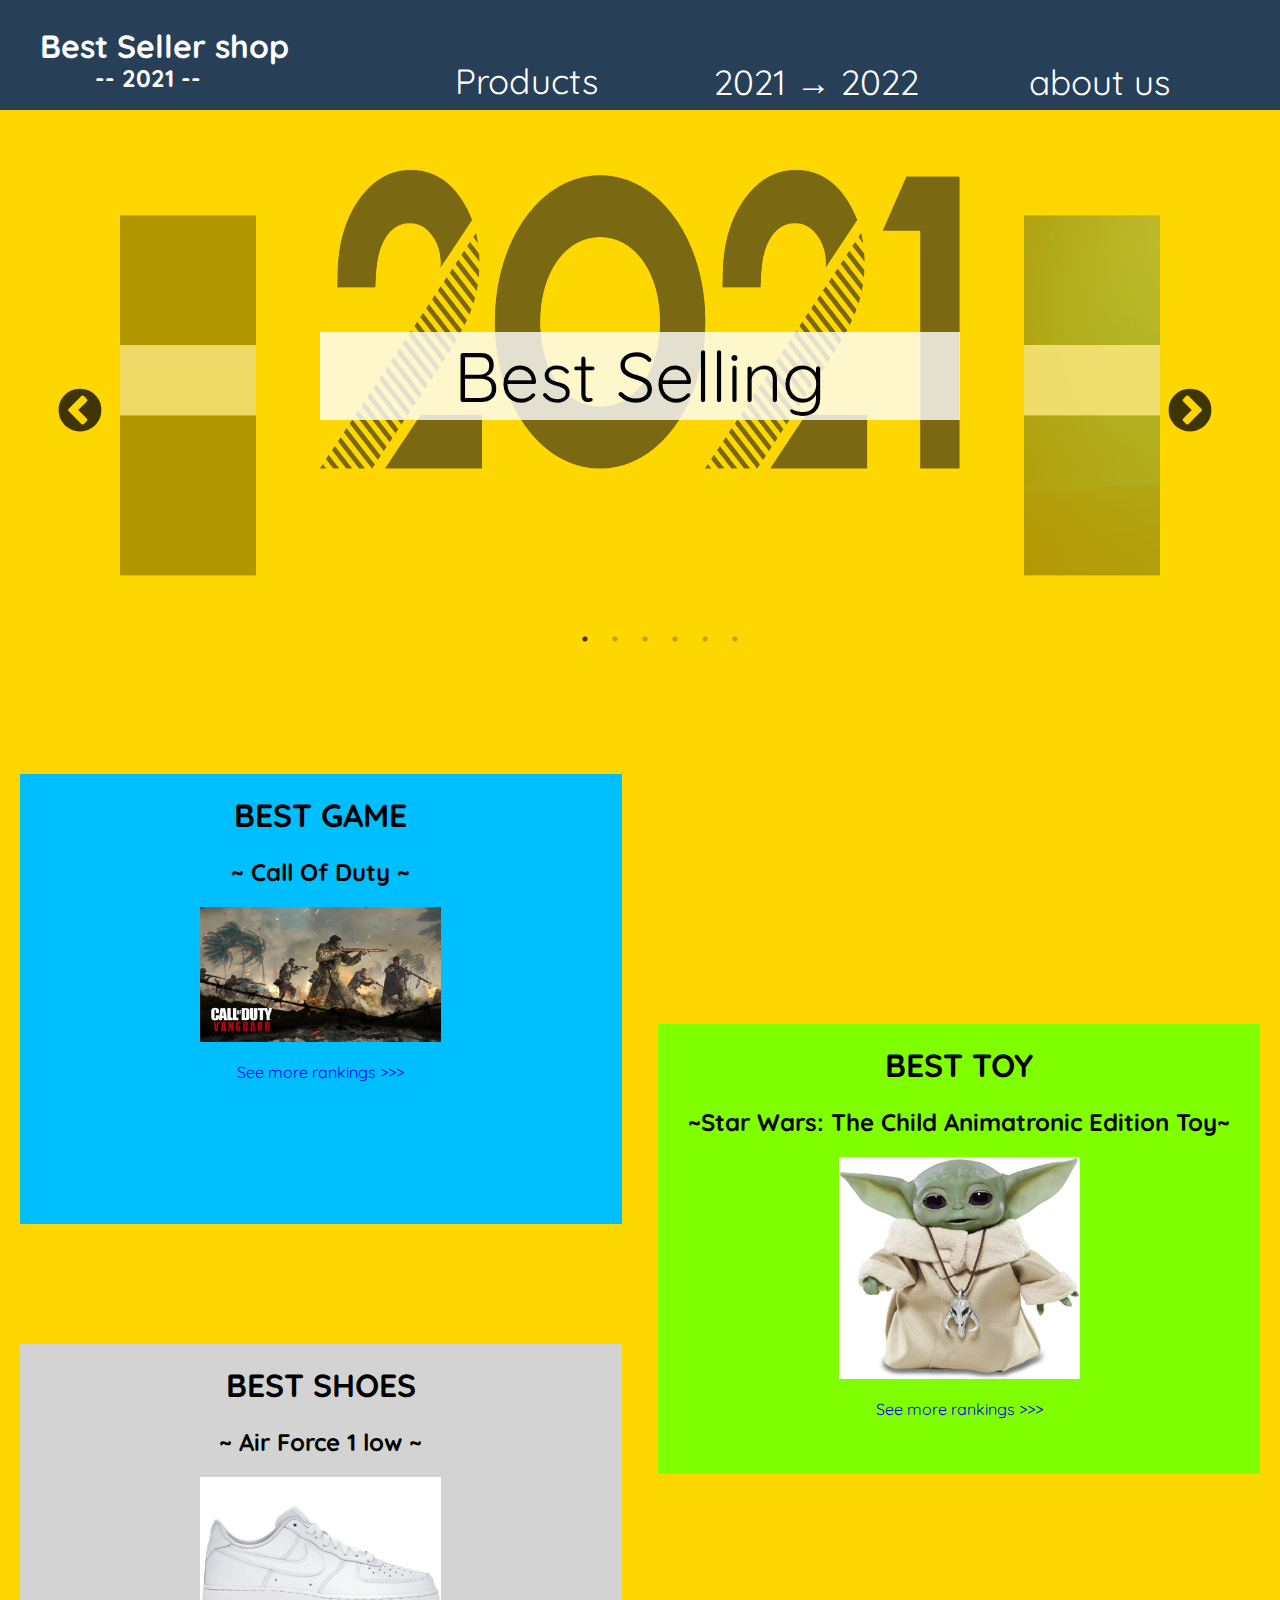
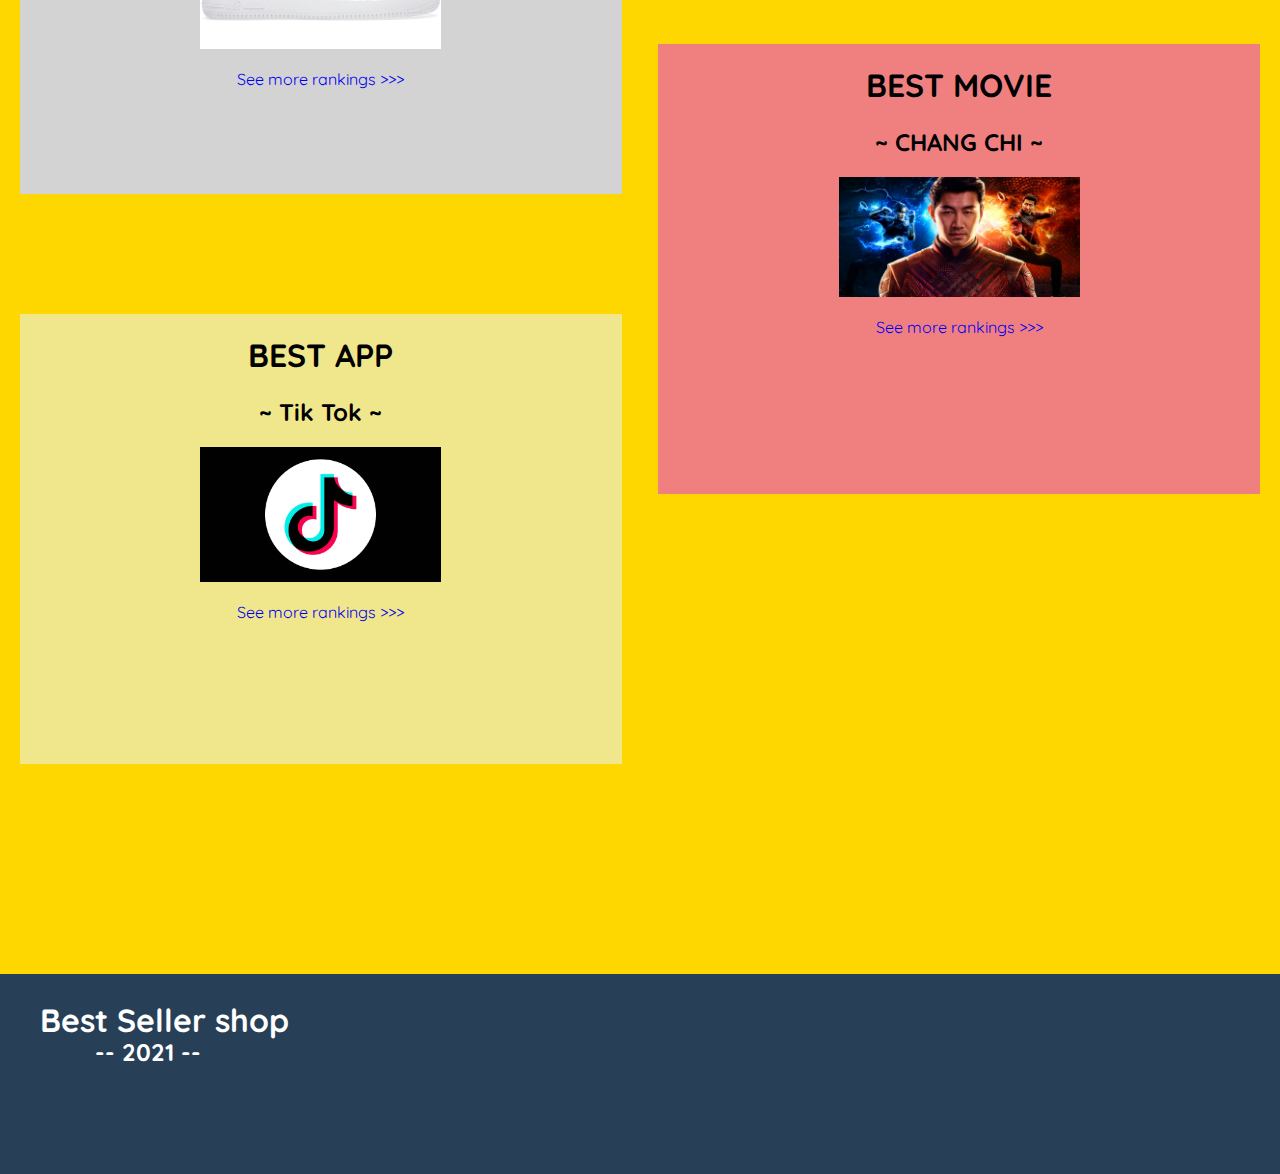
<file: index.html>
<!DOCTYPE html>
<html lang="en">
<head>
    <meta charset="UTF-8">
    <meta http-equiv="X-UA-Compatible" content="IE=edge">
    <meta name="viewport" content="width=device-width, initial-scale=1.0">
    <link rel="stylesheet" type="text/css" href="slick.css"/>
    <link rel="stylesheet" type="text/css" href="slick-theme.css"/> 
    <link rel="stylesheet" href="style.css">
    <link rel="preconnect" href="https://fonts.googleapis.com">
    <link rel="preconnect" href="https://fonts.gstatic.com" crossorigin>
    <link href="https://fonts.googleapis.com/css2?family=Quicksand&display=swap" rel="stylesheet">

    <title>Best Seller Shop</title>
</head>

<body>
    <header>
        <div class = "shopname">
            <a href="index.html">
            <h1>Best Seller shop</h1>
            <h2>-- 2021 --</h2>
            </a>
        </div>

        <div class = "menu">
            <div class="dropdown">
                <button class="dropbtn">Products
                </button>
                <div class="dropdown-content">
                  <a href="game.html">Game</a>
                  <a href="toy.html">Toy</a>
                  <a href="shoes.html">Shoes</a>
                  <a href="movie.html">Movie</a>
                  <a href="app.html">App</a>
                </div>
              </div>
            <a href="">2021 → 2022</a>
            <a href="">about us</a>
        </div>
    </header>

    <div class = "slide-box">
        <ul class="slider">
            <li>
                <img src="img/2021.png" alt="2021">
                <p>Best Selling</p>
            </li>
            <li>
                <a href="game.html">
                <img src="img/ps5.jpeg" alt="GAME">
                <p>GAME</p>
                </a>
            </li>
            <li>
                <a href="toy.html">
                <img src="img/lego.jpeg" alt="TOY">
                <p>TOY</p>
                </a>
            </li>
            <li>
                <a href="shoes.html">
                <img src="img/airforce.webp" alt="SHOES">
                <p>SHOES</p>
                </a>
            </li>
            <li>
                <a href="movie.html">
                <img src="img/shangchi.jpeg" alt="MOVIE">
                <p>MOVIE</p>
                </a>
            </li>
            <li>
                <a href="app.html">
                <img src="img/tiktok.jpeg" alt="APP">
                <p>APP</p>
                </a>
            </li>
        </ul>
    </div>

    <script src="https://cdn.jsdelivr.net/npm/jquery@3/dist/jquery.min.js"></script>
    <script type="text/javascript" src="slick.js"></script>

    <script>
        $('.slider').slick({
    autoplay: true,
    infinite: true,
    speed: 400,
    slidesToShow: 3,
    slidesToScroll: 1,
    prevArrow: '<div class="slick-prev"></div>',
    nextArrow: '<div class="slick-next"></div>',
    centerMode: true,
    variableWidth: true,
    dots: true,
    autoplaySpeed:3500,
    arrows: true,
  });
    </script>

    <div class ="contents-box">

        <div class = "box game-box">
            <h1>BEST GAME</h1>
            <h2>~ Call Of Duty ~</h2>
            <a href="game.html">
            <img src="img/callofduty2.jpeg" alt="">
            </a>
            <p></p>
            <a href="game.html">See more rankings >>></a>
        </div>

        <div class = "box toy-box">
            <h1>BEST TOY</h1>
            <h2>~Star Wars: The Child Animatronic Edition Toy~</h2>
            <a href="toy.html">
            <img src="img/starwars.jpg" alt="">
            </a>
            <p></p>
            <a href="toy.html">See more rankings >>></a>
        </div>

        <div class = "box shoes-box">
            <h1>BEST SHOES</h1>
            <h2>~ Air Force 1 low ~</h2>
            <a href="shoes.html">
                <img src="img/airforce.webp" alt="">
                </a>
            <p></p>
            <a href="shoes.html">See more rankings >>></a>
        </div>

        <div class = "box movie-box">
            <h1>BEST MOVIE</h1>
            <h2>~ CHANG CHI ~</h2>
            <a href="movie.html">
                <img src="img/shangchi.jpeg" alt="">
                </a>
            <p></p>
            <a href="movie.html">See more rankings >>></a>
        </div>

        <div class = "box app-box">
            <h1>BEST APP</h1>
            <h2>~ Tik Tok ~</h2>
            <a href="app.html">
                <img src="img/tiktok.jpeg" alt="">
                </a>
            <p></p>
            <a href="app.html">See more rankings >>></a>
        </div>
    </div>

    <footer>
        <div class = "shopname">
            <a href="">
            <h1>Best Seller shop</h1>
            <h2>-- 2021 --</h2>
            </a>
        </div>
    </footer>
</body>
</html>
</file>
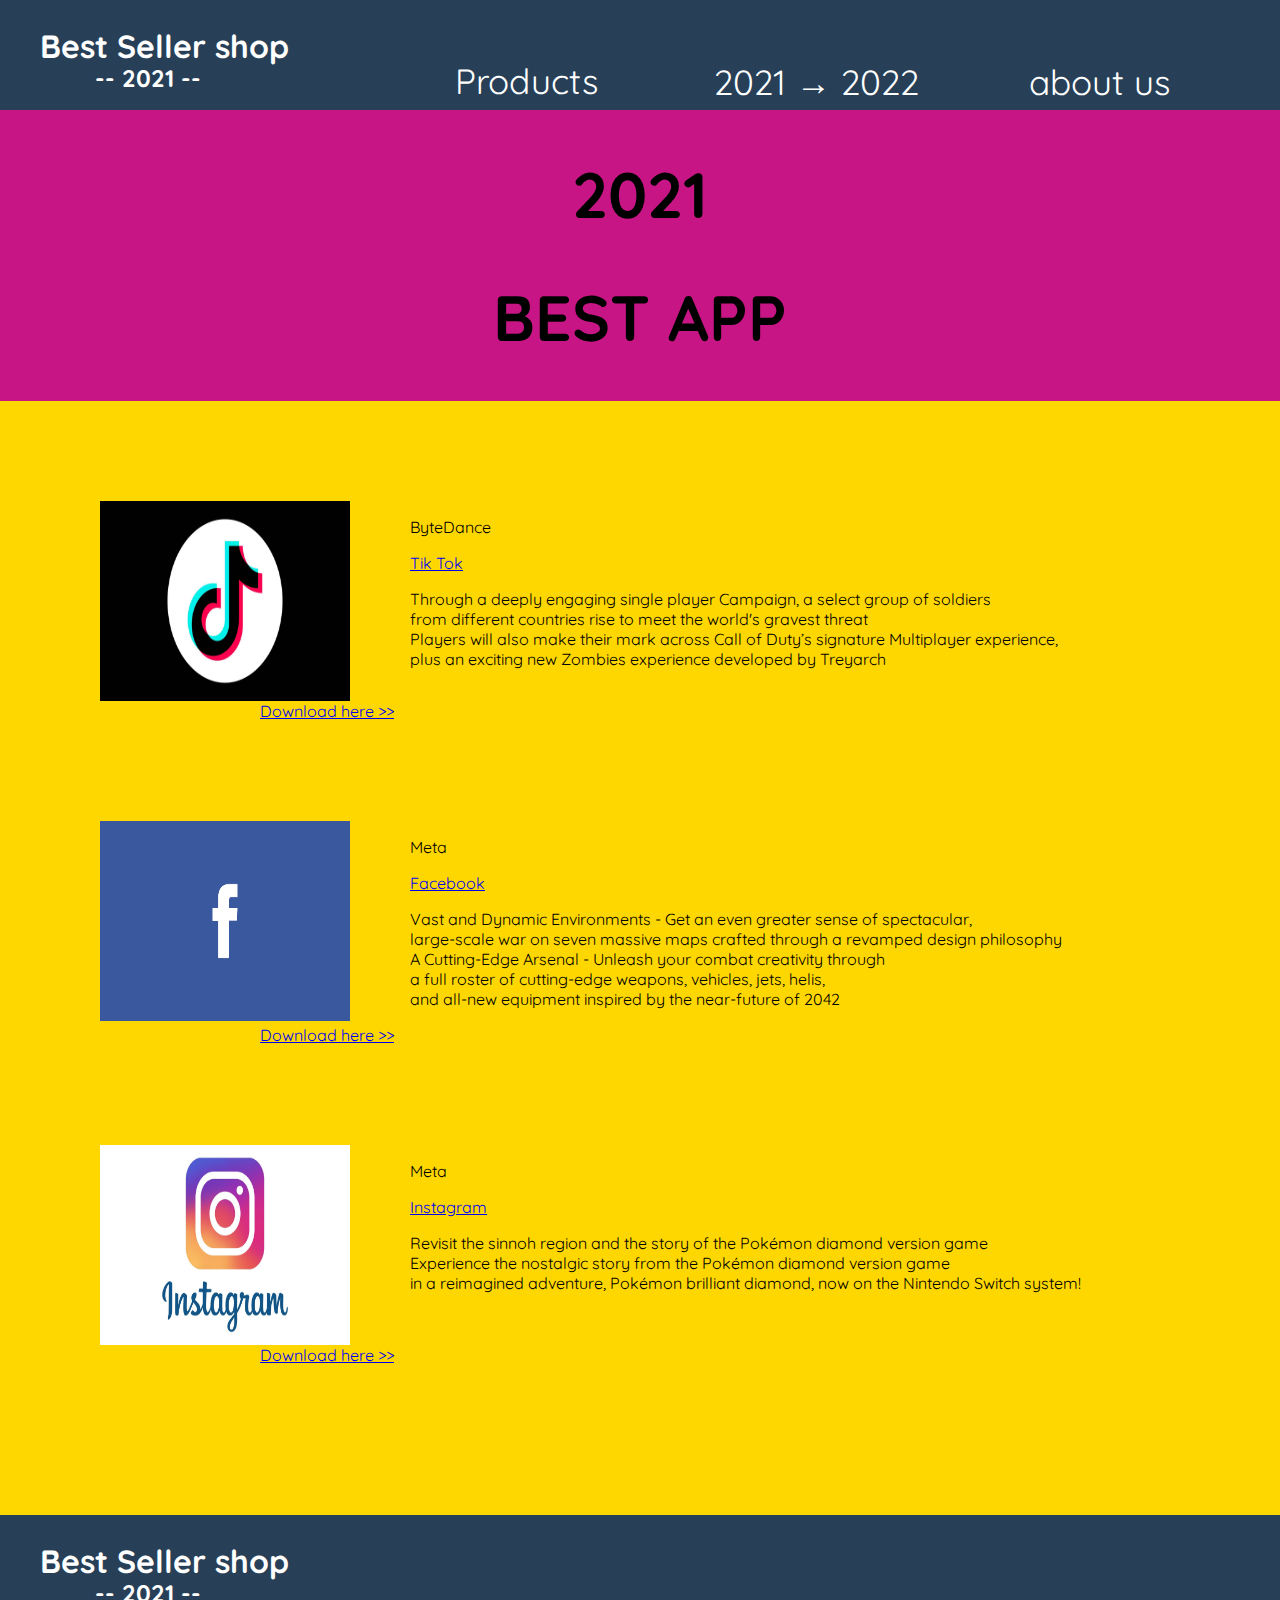
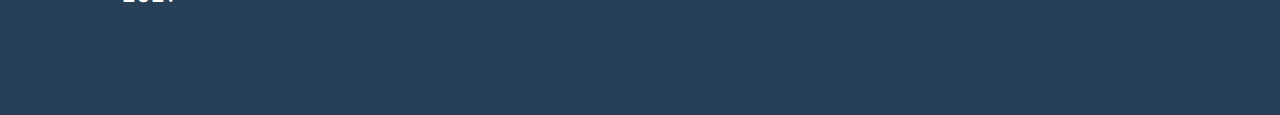
<file: app.html>
<!DOCTYPE html>
<html lang="en">
<head>
    <meta charset="UTF-8">
    <meta http-equiv="X-UA-Compatible" content="IE=edge">
    <meta name="viewport" content="width=device-width, initial-scale=1.0">
    <link rel="stylesheet" href="style2.css">
    <link href="https://fonts.googleapis.com/css2?family=Quicksand&display=swap" rel="stylesheet">
    <title>Best App</title>
</head>
<body>
    <header>
        <div class = "shopname">
            <a href="bestseller.html">
            <h1>Best Seller shop</h1>
            <h2>-- 2021 --</h2>
            </a>
        </div>

        <div class = "menu">
            <div class="dropdown">
                <button class="dropbtn">Products
                </button>
                <div class="dropdown-content">
                  <a href="game.html">Game</a>
                  <a href="toy.html">Toy</a>
                  <a href="shoes.html">Shoes</a>
                  <a href="movie.html">Movie</a>
                  <a href="app.html">App</a>
                </div>
              </div>
            <a href="">2021 → 2022</a>
            <a href="">about us</a>
        </div>
    </header>

    <div class = "title-box">
        <h1>2021</h1>
        <h1>BEST APP</h1>
    </div>

    <div class="sell-box">
        <div class="product app-box">
            <img src="img/tiktok.jpeg" alt="">
        <div class="info-box">
            <p>ByteDance</p>
            <a href="https://www.amazon.ca/Call-Duty-Vanguard-Playstation-5/dp/B09DCJJKD9/ref=sr_1_1?keywords=call+of+duty+vanguard+ps5&qid=1639674612&sr=8-1" target="blank">Tik Tok</a>
            <p>Through a deeply engaging single player Campaign, a select group of soldiers 
            </br>from different countries rise to meet the world's gravest threat
                <br/>Players will also make their mark across Call of Duty’s signature Multiplayer experience, 
            </br>plus an exciting new Zombies experience developed by Treyarch
            </p>
        </div>
            <div class="price-box">
                <a href="https://www.tiktok.com/">Download here >></a>
            </div>
        </div>

        <div class="product app-box">
            <img src="img/facebook.jpeg" alt="">
        <div class="info-box">
            <p>Meta</p>
            <a href="https://www.amazon.ca/Electronic-Arts-014633377385-Battlefield-2042/dp/B096YXRY63/ref=sr_1_1?crid=2S9B6D7AYV3IN&keywords=battlefield+2042+ps5&qid=1639675166&sprefix=batt%2Caps%2C229&sr=8-1" target="blank">Facebook</a>
            <p>Vast and Dynamic Environments - Get an even greater sense of spectacular, 
                <br/>large-scale war on seven massive maps crafted through a revamped design philosophy 
                </br>A Cutting-Edge Arsenal - Unleash your combat creativity through 
                </br>a full roster of cutting-edge weapons, vehicles, jets, helis, 
                </br>and all-new equipment inspired by the near-future of 2042               
             </p>
        </div>
            <div class="price-box">
                <a href="https://www.facebook.com/">Download here >></a>
            </div>
        </div>

        <div class="product app-box" id="xbox">
            <img src="img/instagram.jpeg" alt="">
        <div class="info-box">
            <p>Meta</p>
            <a href="https://www.amazon.ca/Pok%C3%A9mon-Brilliant-Diamond-Nintendo-Software/dp/B095Y1YQB4/ref=sr_1_1_sspa?crid=1ZJLF5WWT7PFB&keywords=pokemon+brilliant+diamond+switch&qid=1639675050&sprefix=pokemon+b%2Caps%2C229&sr=8-1-spons&psc=1&spLa=[base64]" target="blank">Instagram</a>
            <p>Revisit the sinnoh region and the story of the Pokémon diamond version game
            </br>Experience the nostalgic story from the Pokémon diamond version game 
            </br>in a reimagined adventure, Pokémon brilliant diamond, now on the Nintendo Switch system!
            </p>
        </div>
            <div class="price-box">
                <a href="https://www.instagram.com/">Download here >></a>
            </div>
        </div>

    </div>    

    <footer>
        <div class = "shopname">
            <a href="">
            <h1>Best Seller shop</h1>
            <h2>-- 2021 --</h2>
            </a>
        </div>
    </footer>
</body>
</html>
</file>
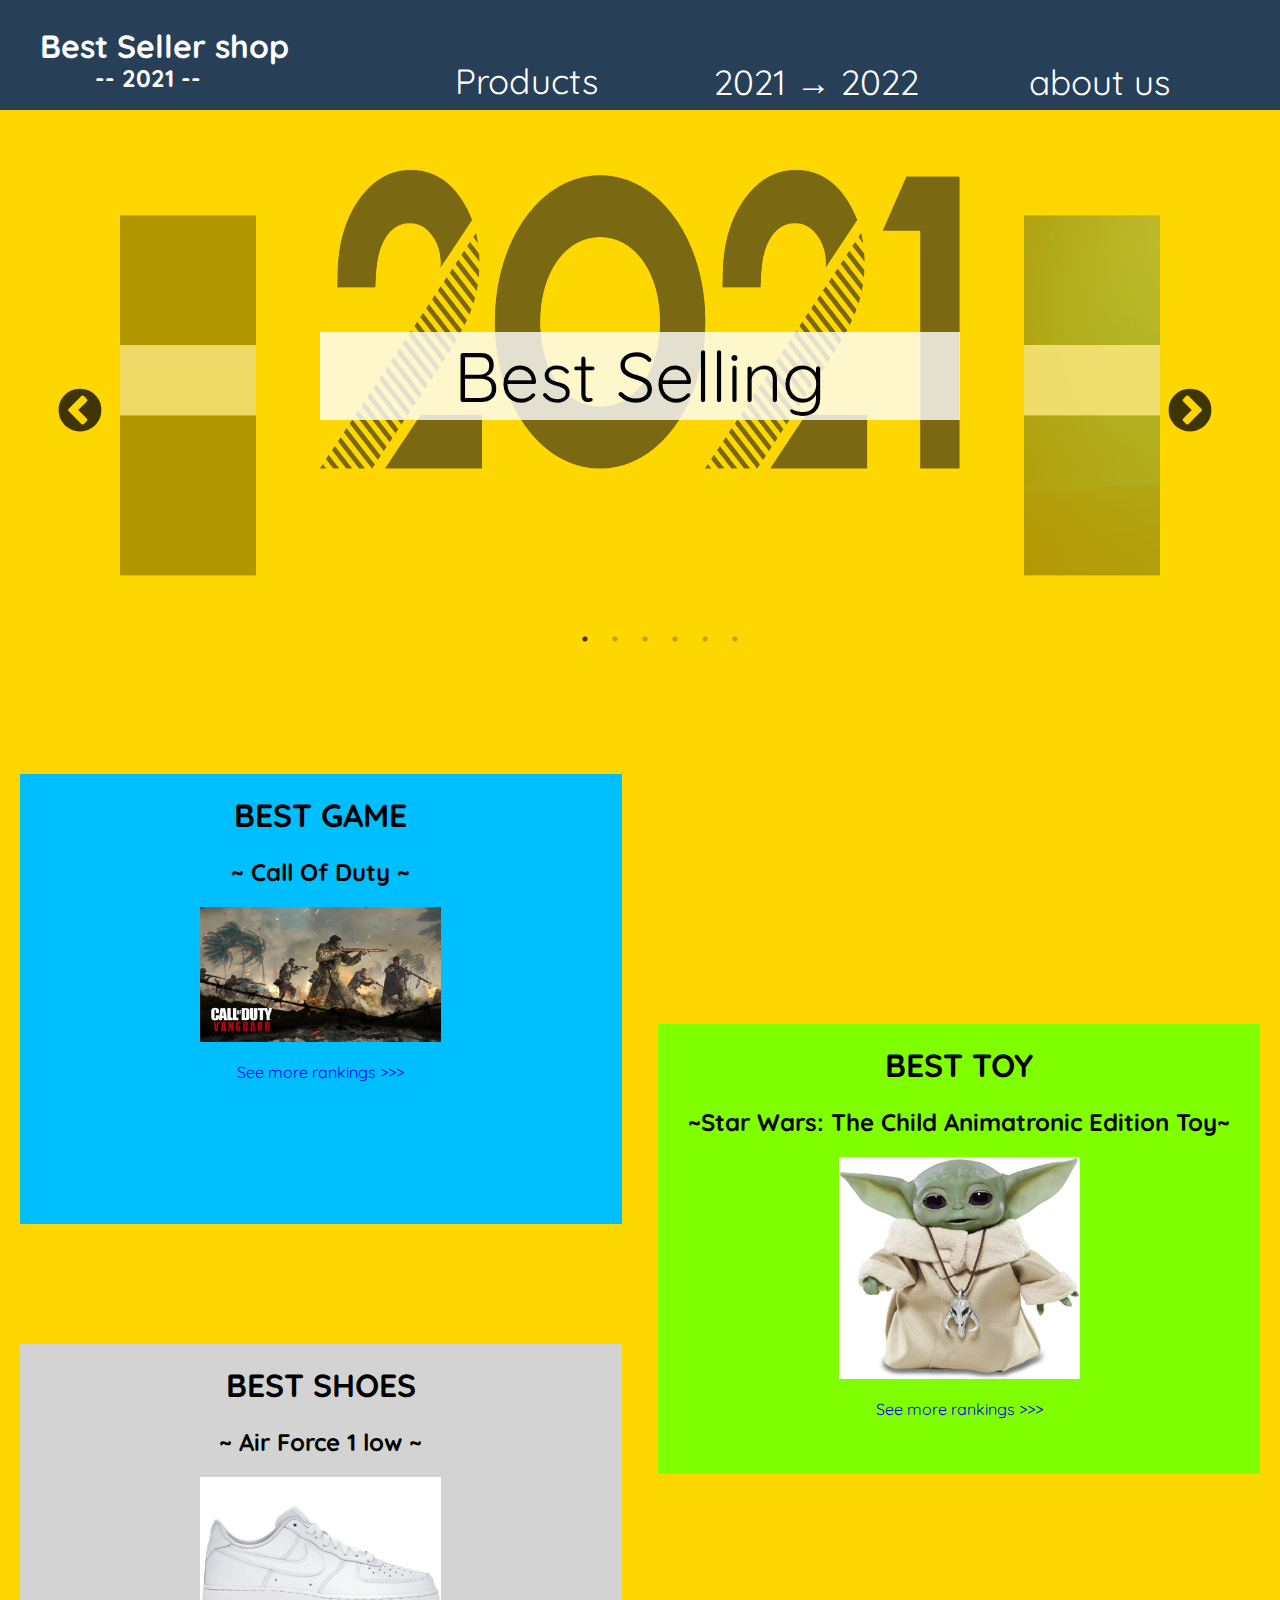
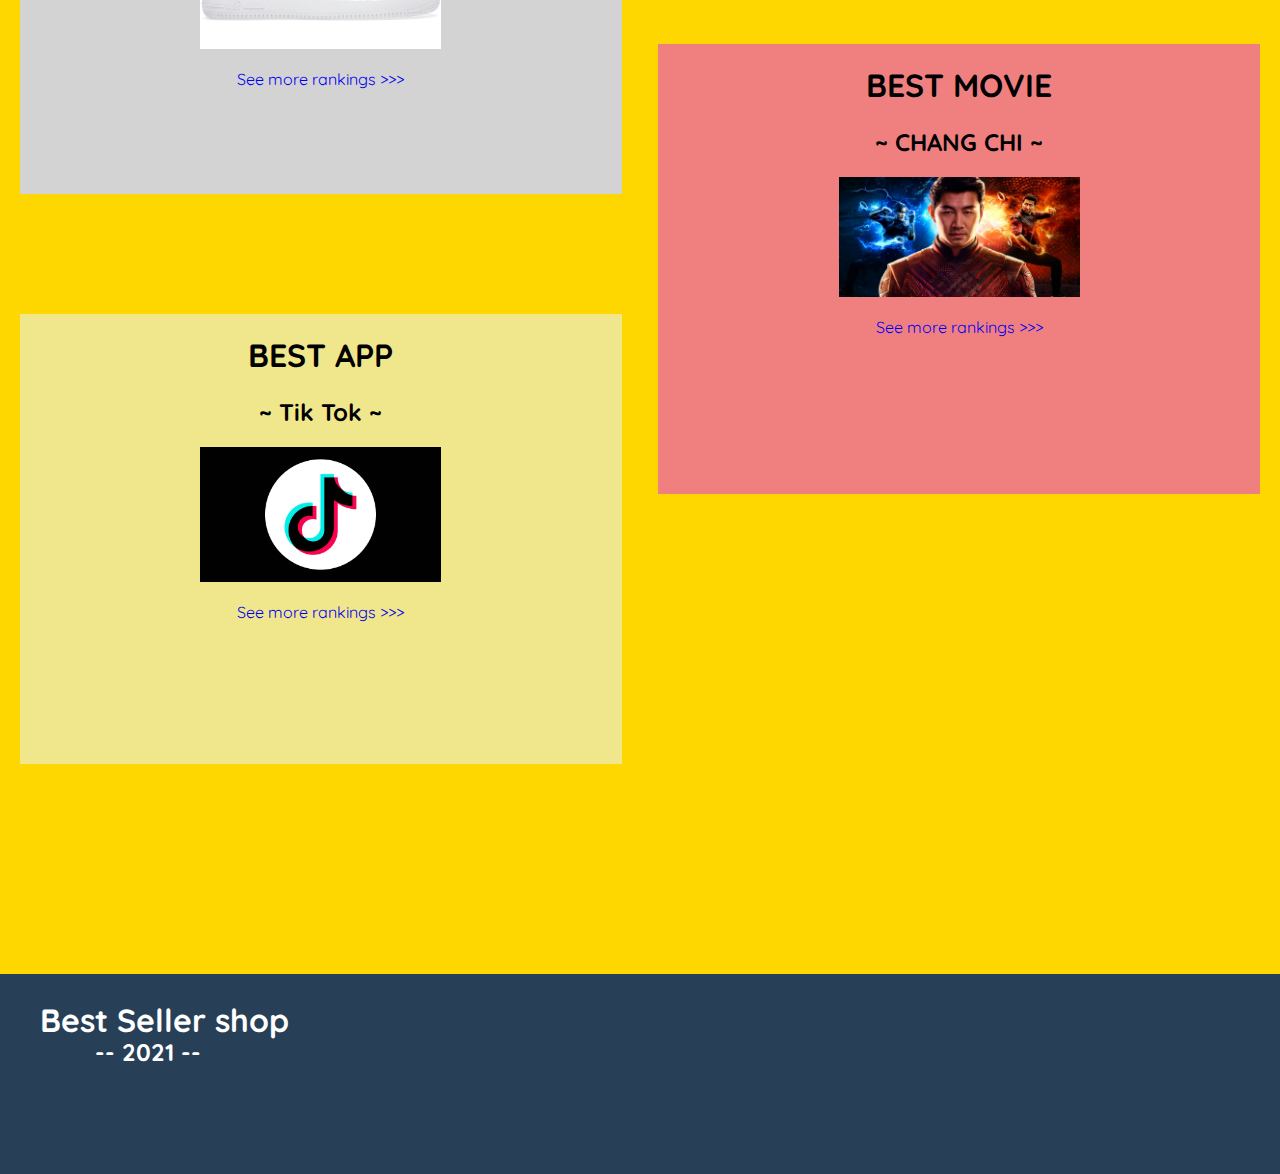
<file: bestseller.html>
<!DOCTYPE html>
<html lang="en">
<head>
    <meta charset="UTF-8">
    <meta http-equiv="X-UA-Compatible" content="IE=edge">
    <meta name="viewport" content="width=device-width, initial-scale=1.0">
    <link rel="stylesheet" type="text/css" href="slick.css"/>
    <link rel="stylesheet" type="text/css" href="slick-theme.css"/> 
    <link rel="stylesheet" href="style.css">
    <link rel="preconnect" href="https://fonts.googleapis.com">
    <link rel="preconnect" href="https://fonts.gstatic.com" crossorigin>
    <link href="https://fonts.googleapis.com/css2?family=Quicksand&display=swap" rel="stylesheet">

    <title>Best Seller Shop</title>
</head>

<body>
    <header>
        <div class = "shopname">
            <a href="">
            <h1>Best Seller shop</h1>
            <h2>-- 2021 --</h2>
            </a>
        </div>

        <div class = "menu">
            <div class="dropdown">
                <button class="dropbtn">Products
                </button>
                <div class="dropdown-content">
                  <a href="game.html">Game</a>
                  <a href="toy.html">Toy</a>
                  <a href="shoes.html">Shoes</a>
                  <a href="movie.html">Movie</a>
                  <a href="app.html">App</a>
                </div>
              </div>
            <a href="">2021 → 2022</a>
            <a href="">about us</a>
        </div>
    </header>

    <div class = "slide-box">
        <ul class="slider">
            <li>
                <img src="img/2021.png" alt="2021">
                <p>Best Selling</p>
            </li>
            <li>
                <a href="game.html">
                <img src="img/ps5.jpeg" alt="GAME">
                <p>GAME</p>
                </a>
            </li>
            <li>
                <a href="toy.html">
                <img src="img/lego.jpeg" alt="TOY">
                <p>TOY</p>
                </a>
            </li>
            <li>
                <a href="shoes.html">
                <img src="img/airforce.webp" alt="SHOES">
                <p>SHOES</p>
                </a>
            </li>
            <li>
                <a href="movie.html">
                <img src="img/shangchi.jpeg" alt="MOVIE">
                <p>MOVIE</p>
                </a>
            </li>
            <li>
                <a href="app.html">
                <img src="img/tiktok.jpeg" alt="APP">
                <p>APP</p>
                </a>
            </li>
        </ul>
    </div>

    <script src="https://cdn.jsdelivr.net/npm/jquery@3/dist/jquery.min.js"></script>
    <script type="text/javascript" src="slick.js"></script>

    <script>
        $('.slider').slick({
    autoplay: true,
    infinite: true,
    speed: 400,
    slidesToShow: 3,
    slidesToScroll: 1,
    prevArrow: '<div class="slick-prev"></div>',
    nextArrow: '<div class="slick-next"></div>',
    centerMode: true,
    variableWidth: true,
    dots: true,
    autoplaySpeed:3500,
    arrows: true,
  });
    </script>

    <div class ="contents-box">

        <div class = "box game-box">
            <h1>BEST GAME</h1>
            <h2>~ Call Of Duty ~</h2>
            <a href="game.html">
            <img src="img/callofduty2.jpeg" alt="">
            </a>
            <p></p>
            <a href="game.html">See more rankings >>></a>
        </div>

        <div class = "box toy-box">
            <h1>BEST TOY</h1>
            <h2>~Star Wars: The Child Animatronic Edition Toy~</h2>
            <a href="toy.html">
            <img src="img/starwars.jpg" alt="">
            </a>
            <p></p>
            <a href="toy.html">See more rankings >>></a>
        </div>

        <div class = "box shoes-box">
            <h1>BEST SHOES</h1>
            <h2>~ Air Force 1 low ~</h2>
            <a href="shoes.html">
                <img src="img/airforce.webp" alt="">
                </a>
            <p></p>
            <a href="shoes.html">See more rankings >>></a>
        </div>

        <div class = "box movie-box">
            <h1>BEST MOVIE</h1>
            <h2>~ CHANG CHI ~</h2>
            <a href="movie.html">
                <img src="img/shangchi.jpeg" alt="">
                </a>
            <p></p>
            <a href="movie.html">See more rankings >>></a>
        </div>

        <div class = "box app-box">
            <h1>BEST APP</h1>
            <h2>~ Tik Tok ~</h2>
            <a href="app.html">
                <img src="img/tiktok.jpeg" alt="">
                </a>
            <p></p>
            <a href="app.html">See more rankings >>></a>
        </div>
    </div>

    <footer>
        <div class = "shopname">
            <a href="">
            <h1>Best Seller shop</h1>
            <h2>-- 2021 --</h2>
            </a>
        </div>
    </footer>
</body>
</html>
</file>
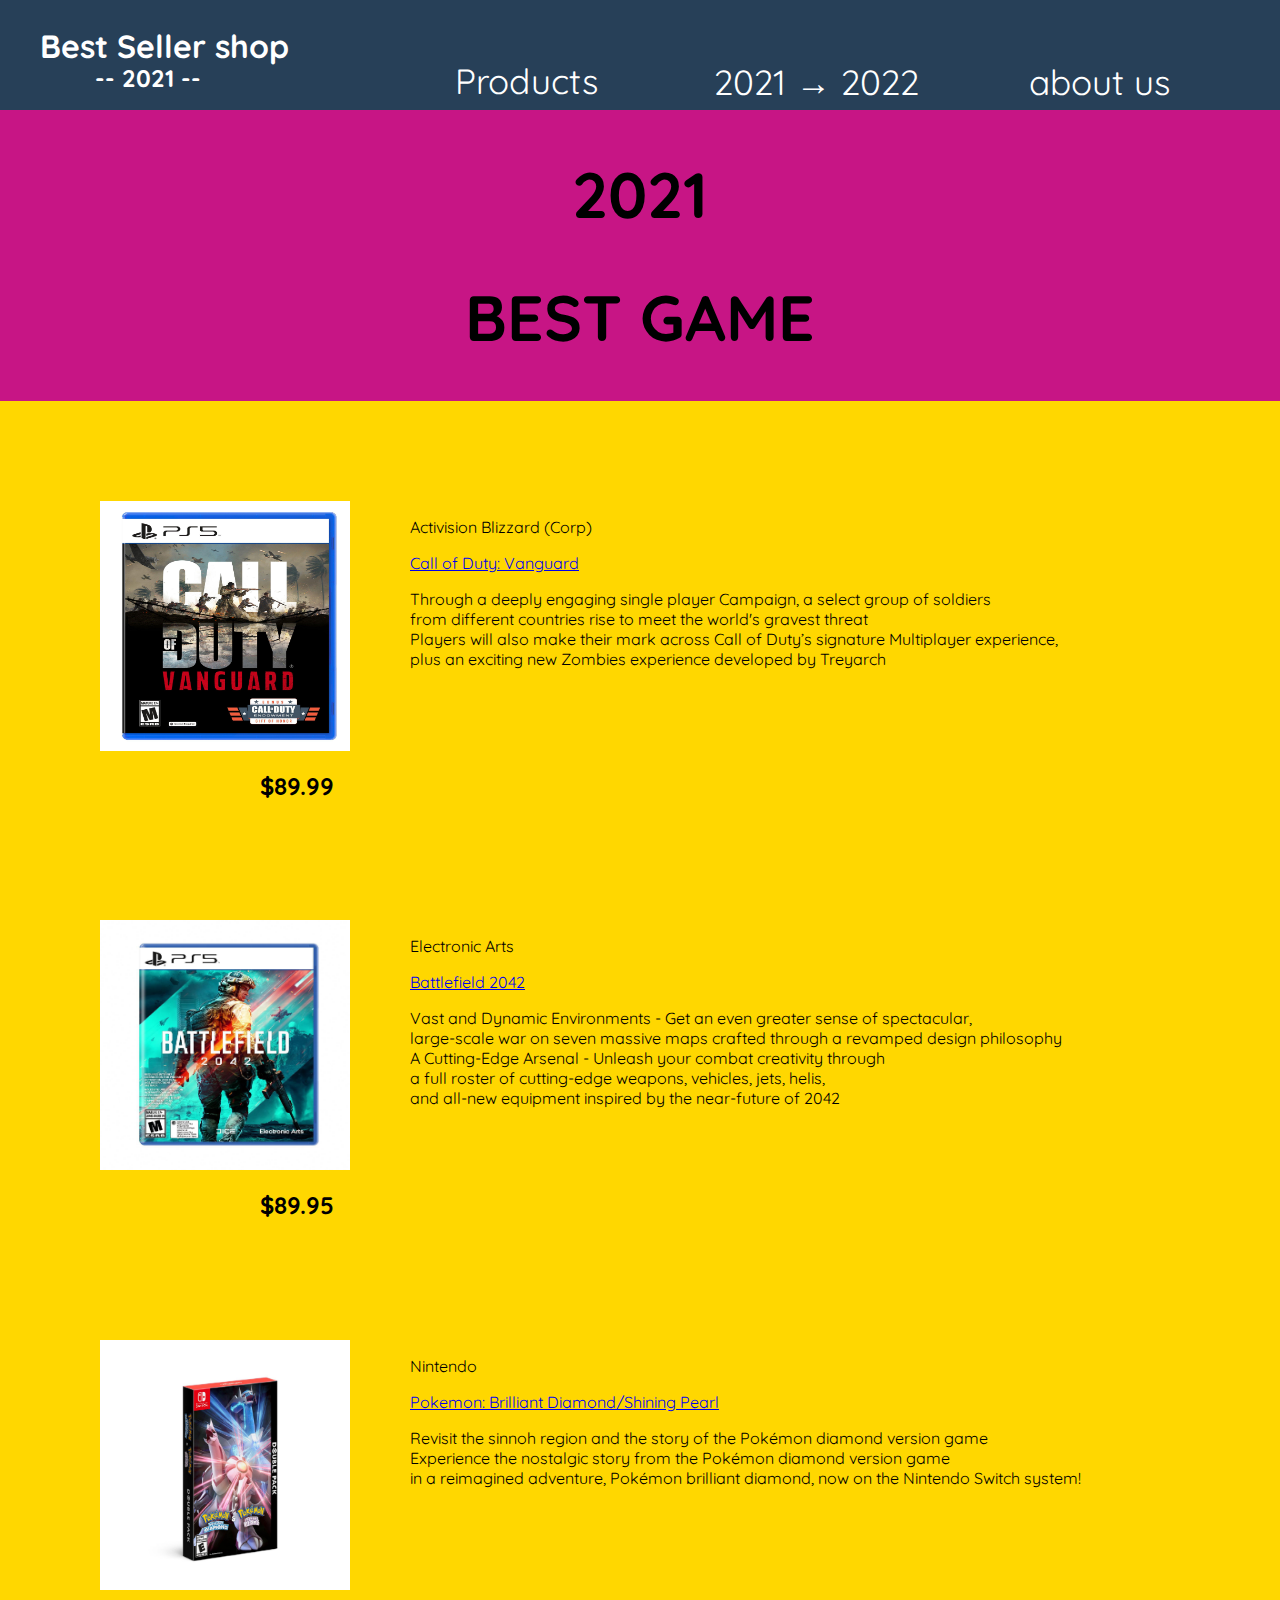
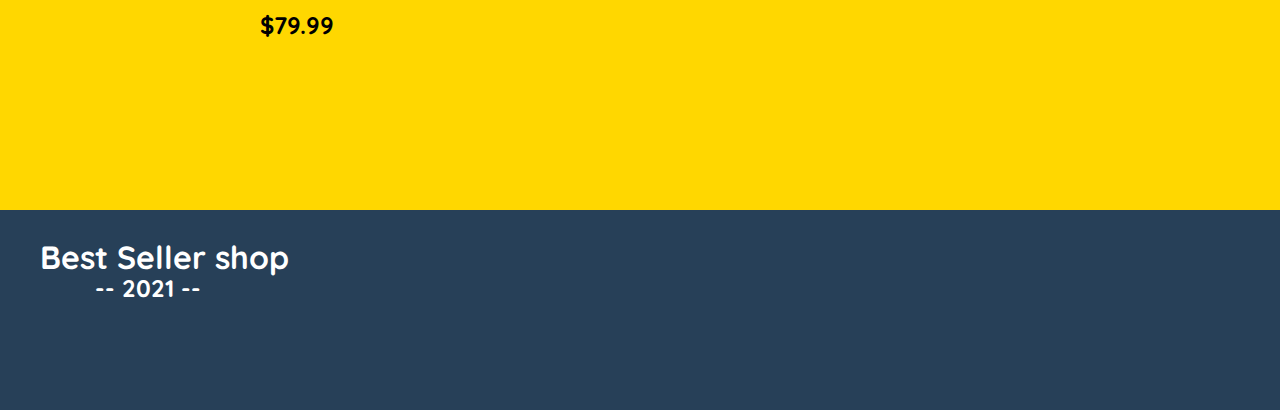
<file: game.html>
<!DOCTYPE html>
<html lang="en">
<head>
    <meta charset="UTF-8">
    <meta http-equiv="X-UA-Compatible" content="IE=edge">
    <meta name="viewport" content="width=device-width, initial-scale=1.0">
    <link rel="stylesheet" href="style2.css">
    <link href="https://fonts.googleapis.com/css2?family=Quicksand&display=swap" rel="stylesheet">
    <title>Best Game</title>
</head>
<body>
    <header>
        <div class = "shopname">
            <a href="bestseller.html">
            <h1>Best Seller shop</h1>
            <h2>-- 2021 --</h2>
            </a>
        </div>

        <div class = "menu">
            <div class="dropdown">
                <button class="dropbtn">Products
                </button>
                <div class="dropdown-content">
                  <a href="game.html">Game</a>
                  <a href="toy.html">Toy</a>
                  <a href="shoes.html">Shoes</a>
                  <a href="movie.html">Movie</a>
                  <a href="app.html">App</a>
                </div>
              </div>
            <a href="">2021 → 2022</a>
            <a href="">about us</a>
        </div>
    </header>

    <div class = "title-box">
        <h1>2021</h1>
        <h1>BEST GAME</h1>
    </div>

    <div class="sell-box">
        <div class="product" id="xbox">
            <img src="img/callofduty.jpeg" alt="">
        <div class="info-box">
            <p>Activision Blizzard (Corp)</p>
            <a href="https://www.amazon.ca/Call-Duty-Vanguard-Playstation-5/dp/B09DCJJKD9/ref=sr_1_1?keywords=call+of+duty+vanguard+ps5&qid=1639674612&sr=8-1" target="blank">Call of Duty: Vanguard</a>
            <p>Through a deeply engaging single player Campaign, a select group of soldiers 
            </br>from different countries rise to meet the world's gravest threat
                <br/>Players will also make their mark across Call of Duty’s signature Multiplayer experience, 
            </br>plus an exciting new Zombies experience developed by Treyarch
            </p>
        </div>
            <div class="price-box">
                <h2>$89.99</h2>
            </div>
        </div>

        <div class="product" id="xbox">
            <img src="img/battle.jpeg" alt="">
        <div class="info-box">
            <p>Electronic Arts</p>
            <a href="https://www.amazon.ca/Electronic-Arts-014633377385-Battlefield-2042/dp/B096YXRY63/ref=sr_1_1?crid=2S9B6D7AYV3IN&keywords=battlefield+2042+ps5&qid=1639675166&sprefix=batt%2Caps%2C229&sr=8-1" target="blank">Battlefield 2042</a>
            <p>Vast and Dynamic Environments - Get an even greater sense of spectacular, 
                <br/>large-scale war on seven massive maps crafted through a revamped design philosophy 
                </br>A Cutting-Edge Arsenal - Unleash your combat creativity through 
                </br>a full roster of cutting-edge weapons, vehicles, jets, helis, 
                </br>and all-new equipment inspired by the near-future of 2042               
             </p>
        </div>
            <div class="price-box">
                <h2>$89.95</h2>
            </div>
        </div>

        <div class="product" id="xbox">
            <img src="img/pokemondp.jpeg" alt="">
        <div class="info-box">
            <p>Nintendo</p>
            <a href="https://www.amazon.ca/Pok%C3%A9mon-Brilliant-Diamond-Nintendo-Software/dp/B095Y1YQB4/ref=sr_1_1_sspa?crid=1ZJLF5WWT7PFB&keywords=pokemon+brilliant+diamond+switch&qid=1639675050&sprefix=pokemon+b%2Caps%2C229&sr=8-1-spons&psc=1&spLa=[base64]" target="blank">Pokemon: Brilliant Diamond/Shining Pearl</a>
            <p>Revisit the sinnoh region and the story of the Pokémon diamond version game
            </br>Experience the nostalgic story from the Pokémon diamond version game 
            </br>in a reimagined adventure, Pokémon brilliant diamond, now on the Nintendo Switch system!
            </p>
        </div>
            <div class="price-box">
                <h2>$79.99</h2>
            </div>
        </div>

    </div>    

    <footer>
        <div class = "shopname">
            <a href="">
            <h1>Best Seller shop</h1>
            <h2>-- 2021 --</h2>
            </a>
        </div>
    </footer>
</body>
</html>
</file>
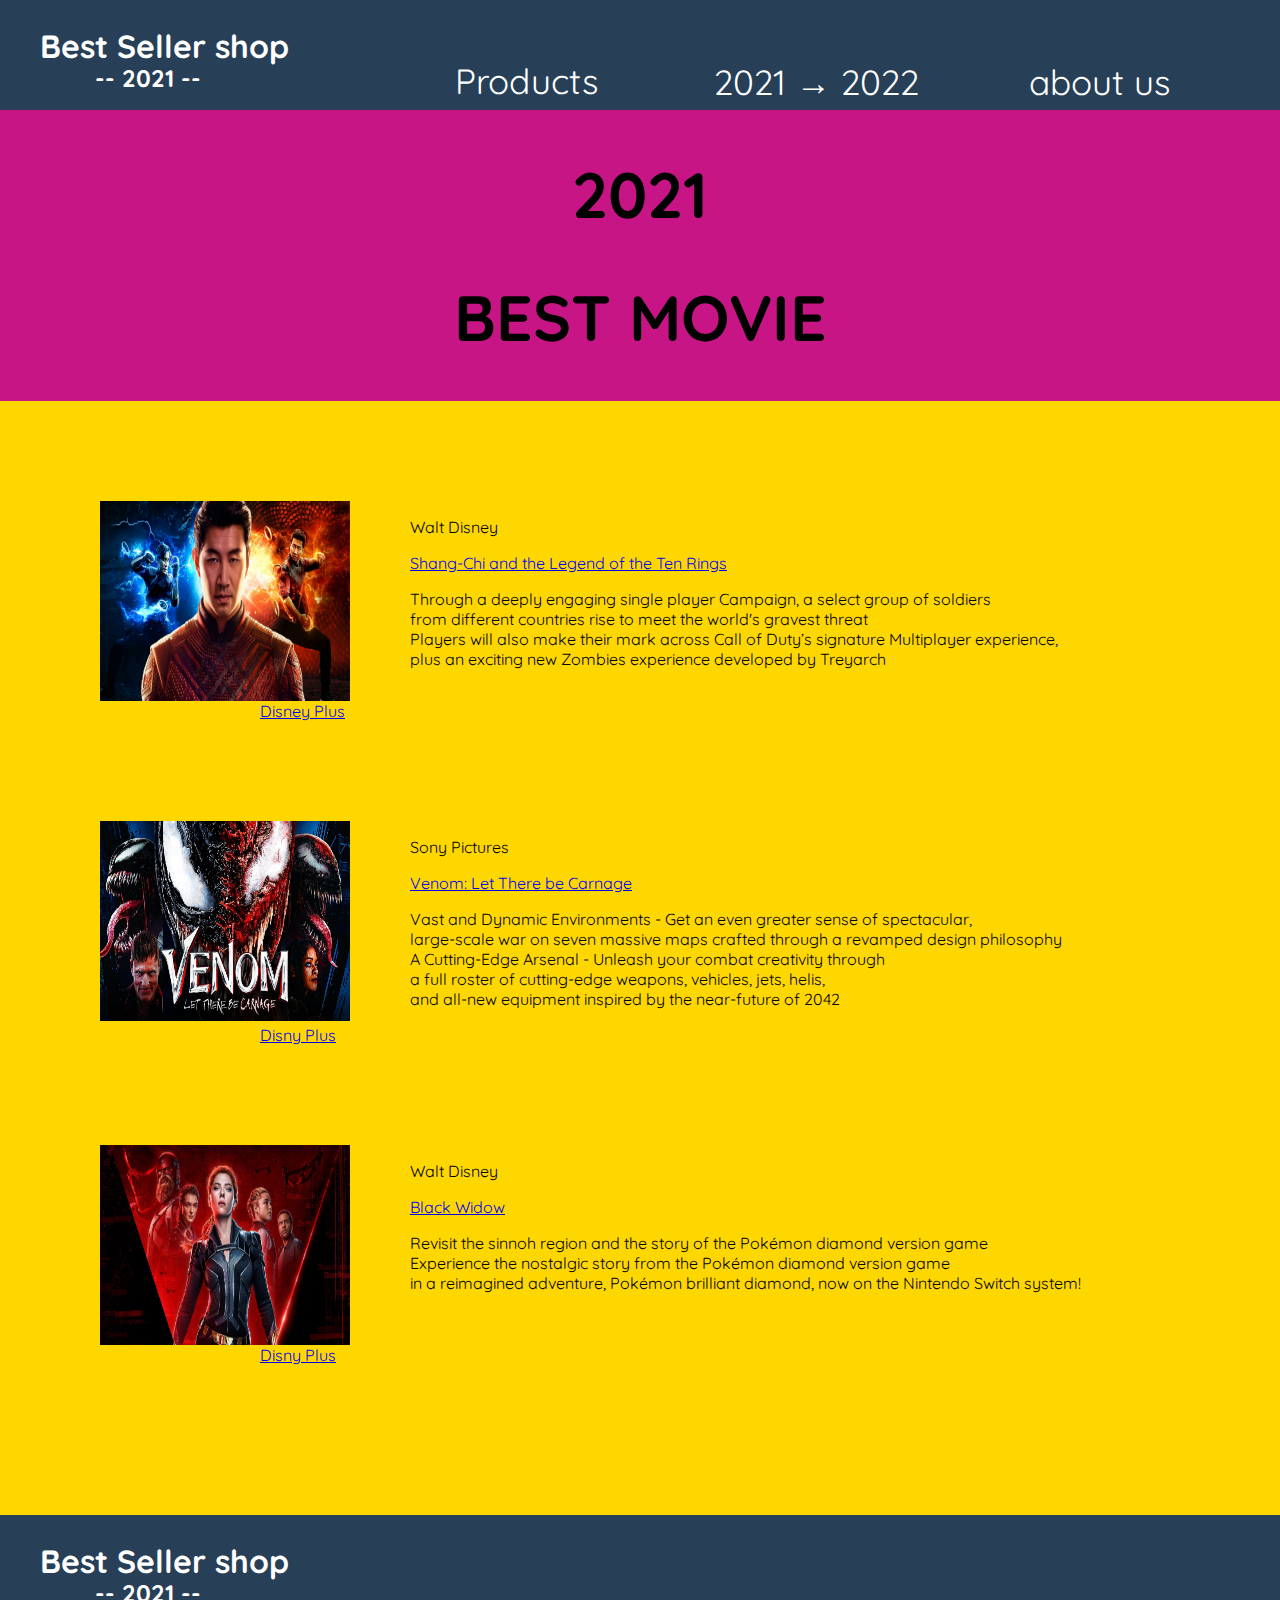
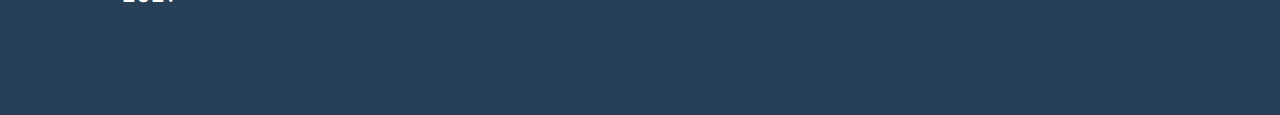
<file: movie.html>
<!DOCTYPE html>
<html lang="en">
<head>
    <meta charset="UTF-8">
    <meta http-equiv="X-UA-Compatible" content="IE=edge">
    <meta name="viewport" content="width=device-width, initial-scale=1.0">
    <link rel="stylesheet" href="style2.css">
    <link href="https://fonts.googleapis.com/css2?family=Quicksand&display=swap" rel="stylesheet">
    <title>Best Movie</title>
</head>
<body>
    <header>
        <div class = "shopname">
            <a href="bestseller.html">
            <h1>Best Seller shop</h1>
            <h2>-- 2021 --</h2>
            </a>
        </div>

        <div class = "menu">
            <div class="dropdown">
                <button class="dropbtn">Products
                </button>
                <div class="dropdown-content">
                  <a href="game.html">Game</a>
                  <a href="toy.html">Toy</a>
                  <a href="shoes.html">Shoes</a>
                  <a href="movie.html">Movie</a>
                  <a href="app.html">App</a>
                </div>
              </div>
            <a href="">2021 → 2022</a>
            <a href="">about us</a>
        </div>
    </header>

    <div class = "title-box">
        <h1>2021</h1>
        <h1>BEST MOVIE</h1>
    </div>

    <div class="sell-box">
        <div class="product movie-box">
            <img src="img/shangchi.jpeg" alt="">
        <div class="info-box">
            <p>Walt Disney</p>
            <a href="https://www.amazon.ca/Call-Duty-Vanguard-Playstation-5/dp/B09DCJJKD9/ref=sr_1_1?keywords=call+of+duty+vanguard+ps5&qid=1639674612&sr=8-1" target="blank">Shang-Chi and the Legend of the Ten Rings</a>
            <p>Through a deeply engaging single player Campaign, a select group of soldiers 
            </br>from different countries rise to meet the world's gravest threat
                <br/>Players will also make their mark across Call of Duty’s signature Multiplayer experience, 
            </br>plus an exciting new Zombies experience developed by Treyarch
            </p>
        </div>
            <div class="price-box movie-link">
                <a href="https://www.disneyplus.com/en-ca?cid=DSS-Search-Google-71700000087937944-&s_kwcid=AL!8468!3!554220426851!e!!g!!disney%20plus&gclid=Cj0KCQiA5OuNBhCRARIsACgaiqXLtGIelj5J98IEg3B7-QMBZt73pWwd4SQxEMdGqJVL9ITA03H8p4caAmRPEALw_wcB&gclsrc=aw.ds">Disney Plus</a>
            </div>
        </div>

        <div class="product movie-box">
            <img src="img/venom.jpeg" alt="">
        <div class="info-box">
            <p>Sony Pictures</p>
            <a href="https://www.amazon.ca/Electronic-Arts-014633377385-Battlefield-2042/dp/B096YXRY63/ref=sr_1_1?crid=2S9B6D7AYV3IN&keywords=battlefield+2042+ps5&qid=1639675166&sprefix=batt%2Caps%2C229&sr=8-1" target="blank">Venom: Let There be Carnage</a>
            <p>Vast and Dynamic Environments - Get an even greater sense of spectacular, 
                <br/>large-scale war on seven massive maps crafted through a revamped design philosophy 
                </br>A Cutting-Edge Arsenal - Unleash your combat creativity through 
                </br>a full roster of cutting-edge weapons, vehicles, jets, helis, 
                </br>and all-new equipment inspired by the near-future of 2042               
             </p>
        </div>
        <div class="price-box movie-link">
            <a href="https://www.disneyplus.com/en-ca?cid=DSS-Search-Google-71700000087937944-&s_kwcid=AL!8468!3!554220426851!e!!g!!disney%20plus&gclid=Cj0KCQiA5OuNBhCRARIsACgaiqXLtGIelj5J98IEg3B7-QMBZt73pWwd4SQxEMdGqJVL9ITA03H8p4caAmRPEALw_wcB&gclsrc=aw.ds" >Disny Plus</a>
        </div>
        </div>

        <div class="product movie-box">
            <img src="img/bw.jpeg" alt="">
        <div class="info-box">
            <p>Walt Disney</p>
            <a href="https://www.amazon.ca/Pok%C3%A9mon-Brilliant-Diamond-Nintendo-Software/dp/B095Y1YQB4/ref=sr_1_1_sspa?crid=1ZJLF5WWT7PFB&keywords=pokemon+brilliant+diamond+switch&qid=1639675050&sprefix=pokemon+b%2Caps%2C229&sr=8-1-spons&psc=1&spLa=[base64]" target="blank">Black Widow</a>
            <p>Revisit the sinnoh region and the story of the Pokémon diamond version game
            </br>Experience the nostalgic story from the Pokémon diamond version game 
            </br>in a reimagined adventure, Pokémon brilliant diamond, now on the Nintendo Switch system!
            </p>
        </div>
            <div class="price-box movie-link">
                <a href="https://www.disneyplus.com/en-ca?cid=DSS-Search-Google-71700000087937944-&s_kwcid=AL!8468!3!554220426851!e!!g!!disney%20plus&gclid=Cj0KCQiA5OuNBhCRARIsACgaiqXLtGIelj5J98IEg3B7-QMBZt73pWwd4SQxEMdGqJVL9ITA03H8p4caAmRPEALw_wcB&gclsrc=aw.ds" >Disny Plus</a>
            </div>
        </div>

    </div>    

    <footer>
        <div class = "shopname">
            <a href="">
            <h1>Best Seller shop</h1>
            <h2>-- 2021 --</h2>
            </a>
        </div>
    </footer>
</body>
</html>
</file>
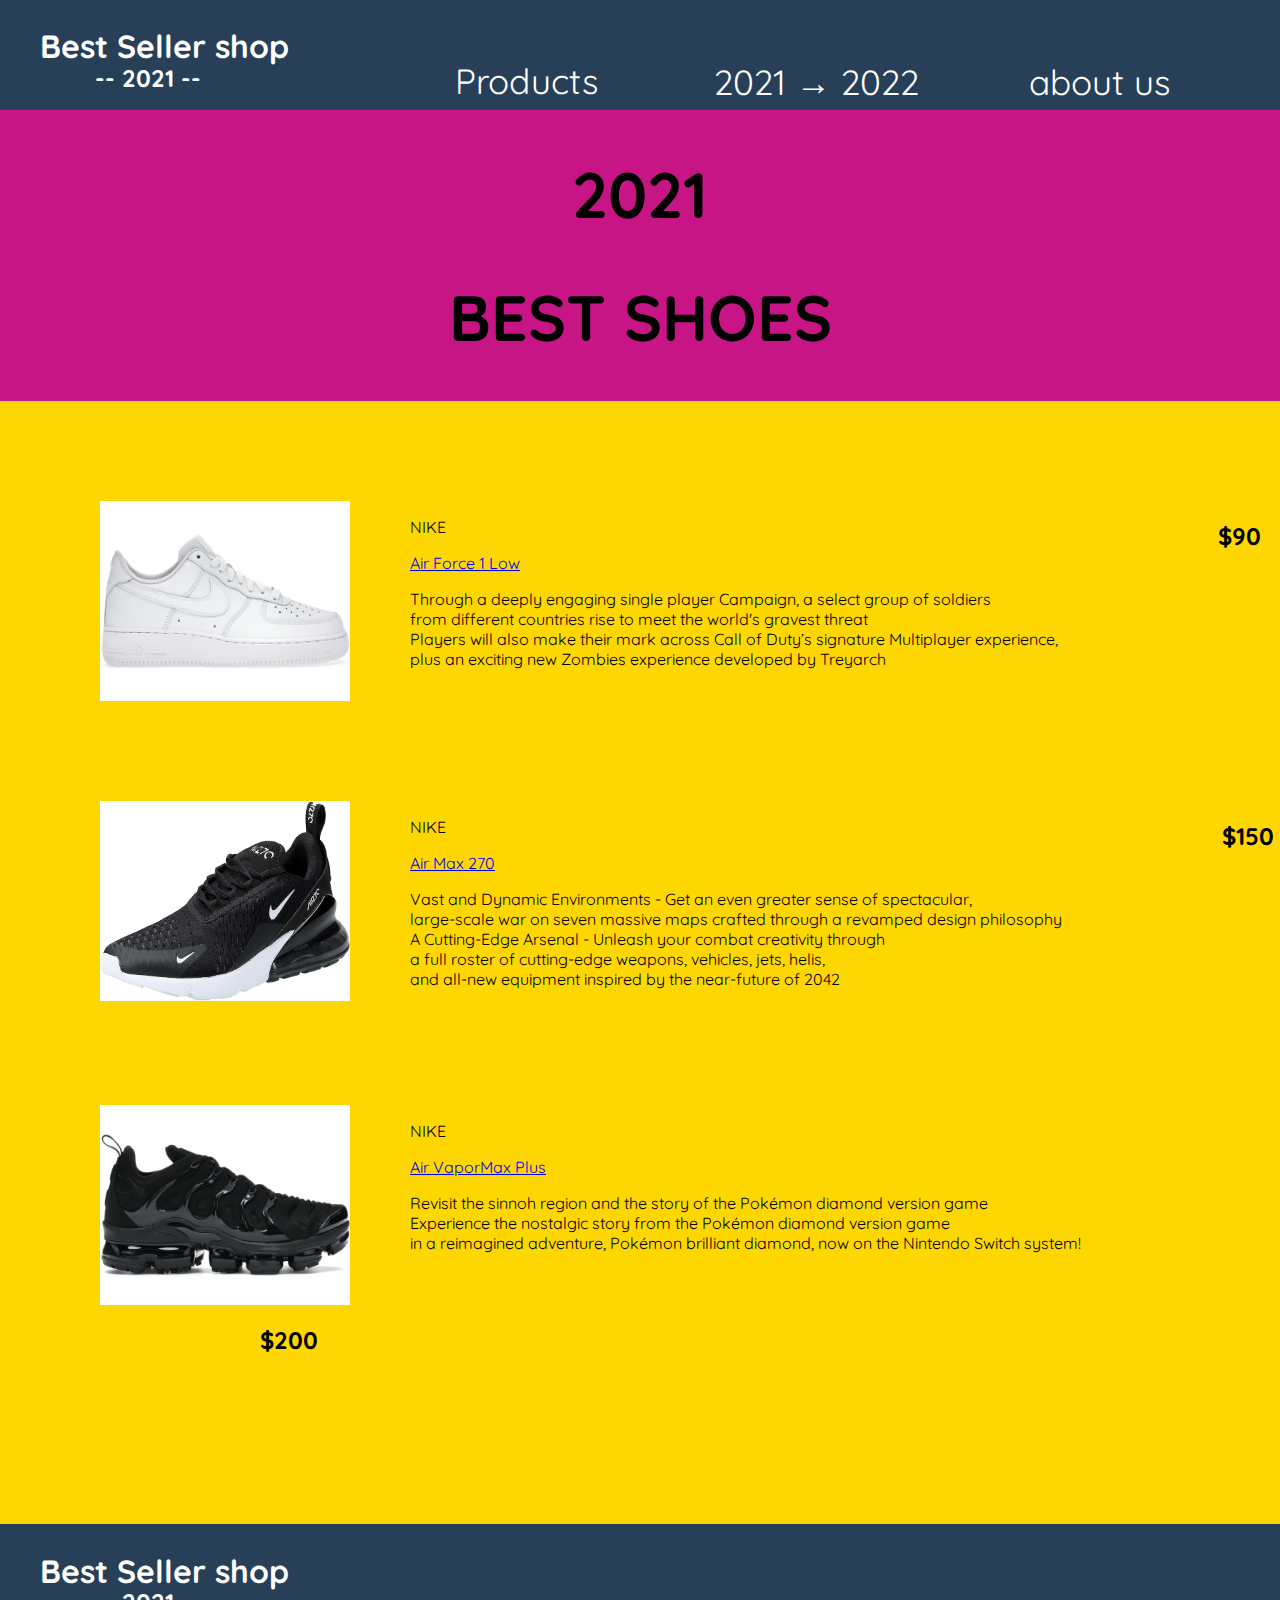
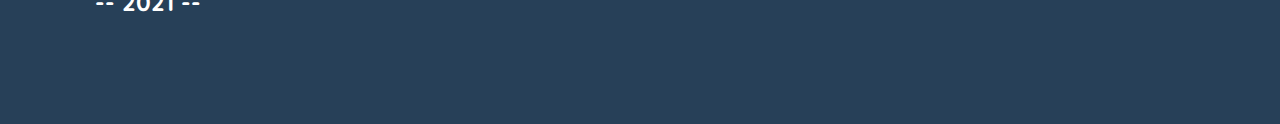
<file: shoes.html>
<!DOCTYPE html>
<html lang="en">
<head>
    <meta charset="UTF-8">
    <meta http-equiv="X-UA-Compatible" content="IE=edge">
    <meta name="viewport" content="width=device-width, initial-scale=1.0">
    <link rel="stylesheet" href="style2.css">
    <link href="https://fonts.googleapis.com/css2?family=Quicksand&display=swap" rel="stylesheet">
    <title>Best Shoes</title>
</head>
<body>
    <header>
        <div class = "shopname">
            <a href="bestseller.html">
            <h1>Best Seller shop</h1>
            <h2>-- 2021 --</h2>
            </a>
        </div>

        <div class = "menu">
            <div class="dropdown">
                <button class="dropbtn">Products
                </button>
                <div class="dropdown-content">
                  <a href="game.html">Game</a>
                  <a href="toy.html">Toy</a>
                  <a href="shoes.html">Shoes</a>
                  <a href="movie.html">Movie</a>
                  <a href="app.html">App</a>
                </div>
              </div>
            <a href="">2021 → 2022</a>
            <a href="">about us</a>
        </div>
    </header>

    <div class = "title-box">
        <h1>2021</h1>
        <h1>BEST SHOES</h1>
    </div>

    <div class="sell-box">
        <div class="product shoes-box">
            <img src="img/airforce.webp" alt="">
        <div class="info-box">
            <p>NIKE</p>
            <a href="https://www.amazon.ca/Child-Animatronic-Motion-Combinations-Mandalorian/dp/B084PTVQLZ/ref=sr_1_1_sspa?keywords=Star+Wars%3A+The+Child+Animatronic+Edition+Toy&qid=1639677123&sr=8-1-spons&psc=1&spLa=[base64]" target="blank">Air Force 1 Low</a>
            <p>Through a deeply engaging single player Campaign, a select group of soldiers 
            </br>from different countries rise to meet the world's gravest threat
                <br/>Players will also make their mark across Call of Duty’s signature Multiplayer experience, 
            </br>plus an exciting new Zombies experience developed by Treyarch
            </p>
        </div>
            <div class="price-box">
                <h2>$90</h2>
            </div>
        </div>

        <div class="product shoes-box" id="xbox">
            <img src="img/270.jpg" alt="">
        <div class="info-box">
            <p>NIKE</p>
            <a href="https://www.amazon.ca/Nike-Mens-Air-Black-White/dp/B078WZJLWB/ref=sr_1_2?keywords=airmax+270&qid=1639678277&sr=8-2" target="blank"> Air Max 270</a>
            <p>Vast and Dynamic Environments - Get an even greater sense of spectacular, 
                <br/>large-scale war on seven massive maps crafted through a revamped design philosophy 
                </br>A Cutting-Edge Arsenal - Unleash your combat creativity through 
                </br>a full roster of cutting-edge weapons, vehicles, jets, helis, 
                </br>and all-new equipment inspired by the near-future of 2042               
             </p>
        </div>
            <div class="price-box">
                <h2>$150</h2>
            </div>
        </div>

        <div class="product shoes-box" id="xbox">
            <img src="img/vapor.webp" alt="">
        <div class="info-box">
            <p>NIKE</p>
            <a href="https://www.amazon.ca/Nike-Mens-Vapormax-Black-Black-Dark/dp/B005ANMJFG/ref=sr_1_2?keywords=Air+VaporMax+Plus&qid=1639678431&sr=8-2" target="blank">Air VaporMax Plus</a>
            <p>Revisit the sinnoh region and the story of the Pokémon diamond version game
            </br>Experience the nostalgic story from the Pokémon diamond version game 
            </br>in a reimagined adventure, Pokémon brilliant diamond, now on the Nintendo Switch system!
            </p>
        </div>
            <div class="price-box">
                <h2>$200</h2>
            </div>
        </div>

    </div>    

    <footer>
        <div class = "shopname">
            <a href="">
            <h1>Best Seller shop</h1>
            <h2>-- 2021 --</h2>
            </a>
        </div>
    </footer>
</body>
</html>
</file>
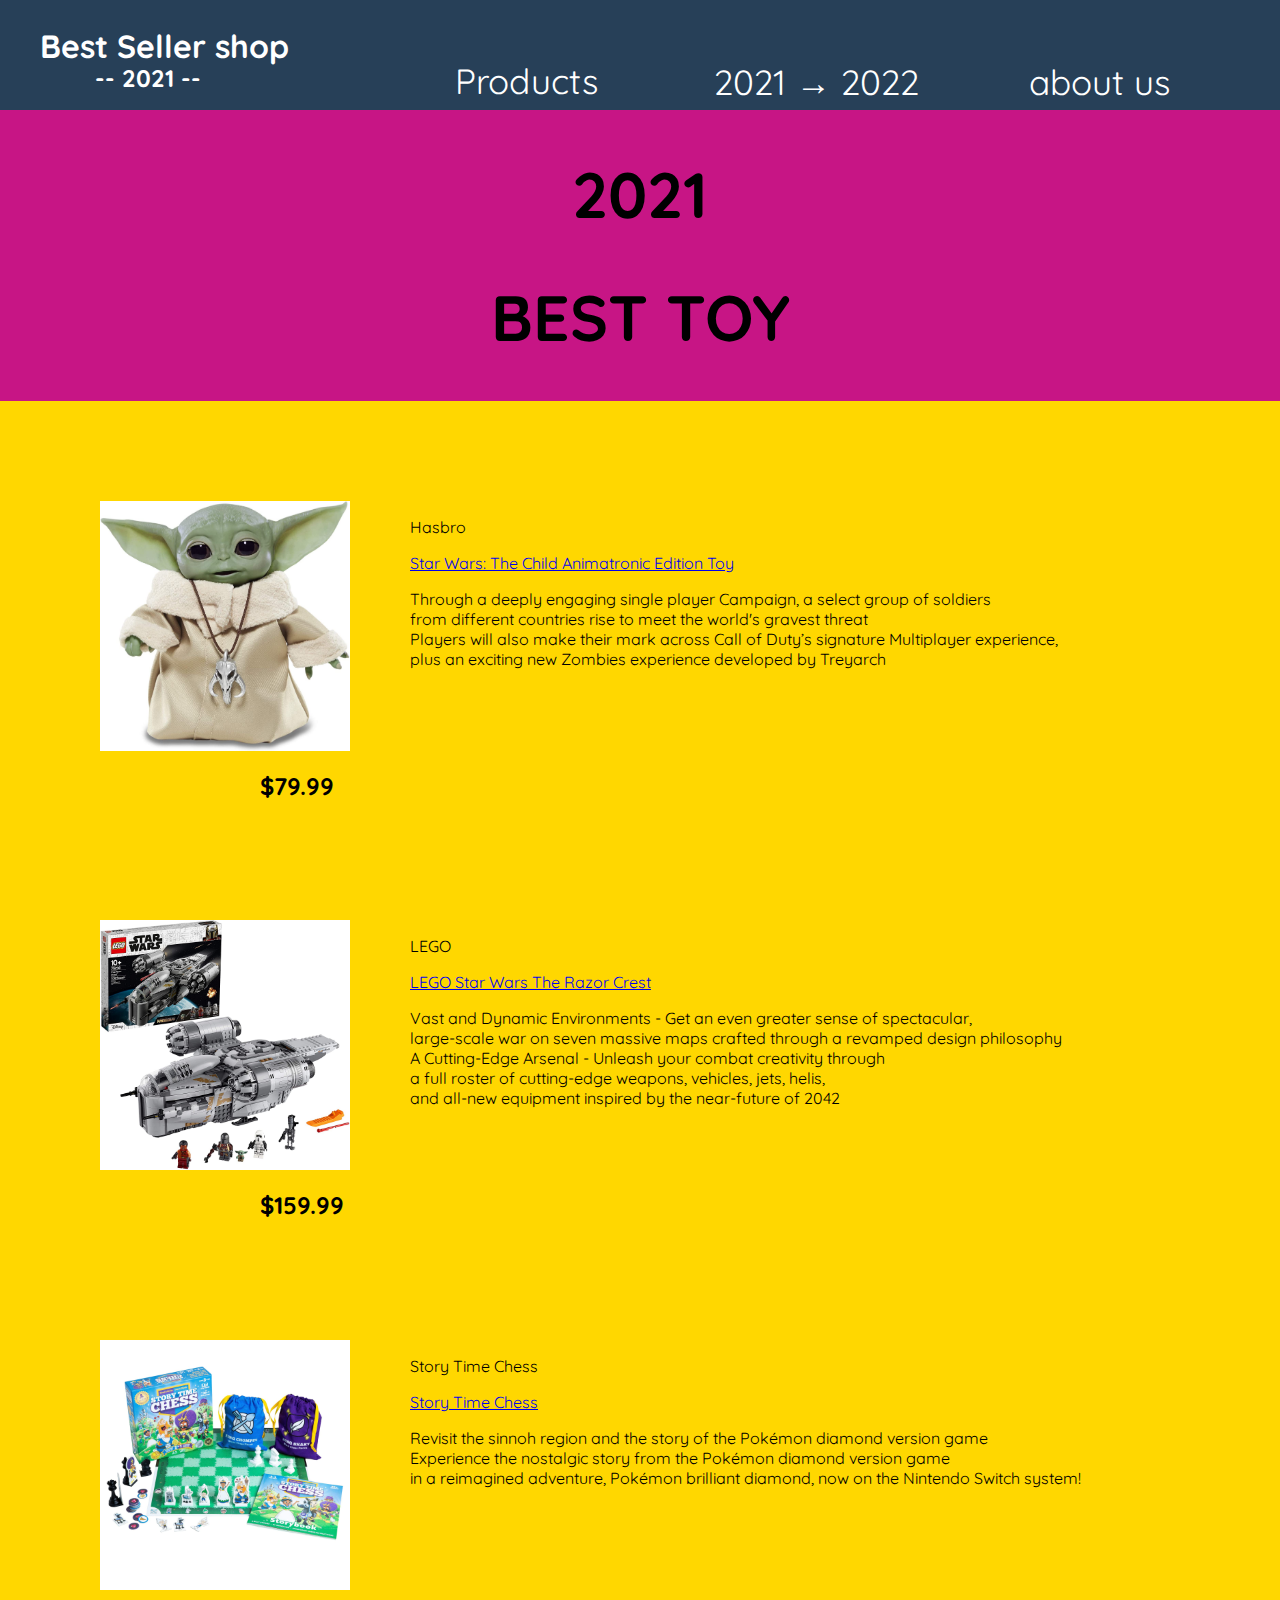
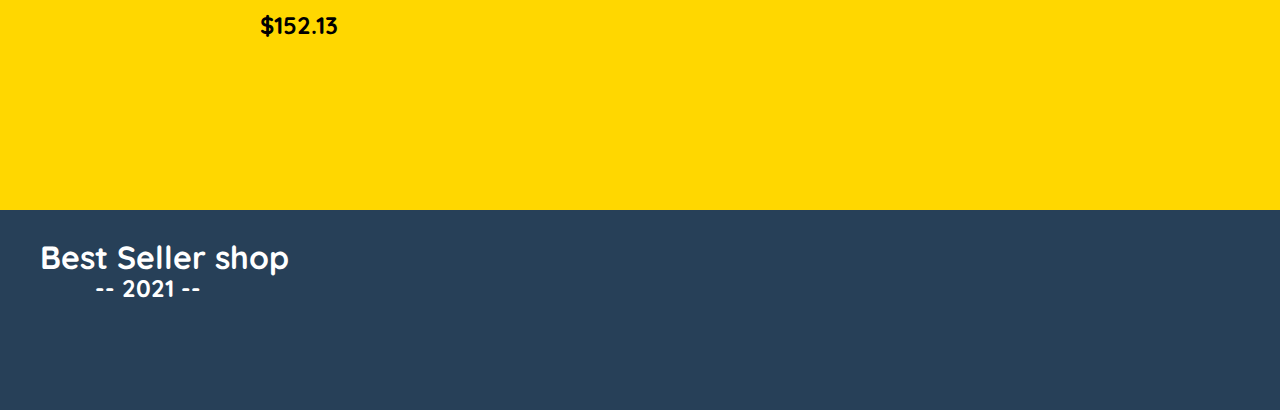
<file: toy.html>
<!DOCTYPE html>
<html lang="en">
<head>
    <meta charset="UTF-8">
    <meta http-equiv="X-UA-Compatible" content="IE=edge">
    <meta name="viewport" content="width=device-width, initial-scale=1.0">
    <link rel="stylesheet" href="style2.css">
    <link href="https://fonts.googleapis.com/css2?family=Quicksand&display=swap" rel="stylesheet">
    <title>Best Toy</title>
</head>
<body>
    <header>
        <div class = "shopname">
            <a href="bestseller.html">
            <h1>Best Seller shop</h1>
            <h2>-- 2021 --</h2>
            </a>
        </div>

        <div class = "menu">
            <div class="dropdown">
                <button class="dropbtn">Products
                </button>
                <div class="dropdown-content">
                  <a href="game.html">Game</a>
                  <a href="toy.html">Toy</a>
                  <a href="shoes.html">Shoes</a>
                  <a href="movie.html">Movie</a>
                  <a href="app.html">App</a>
                </div>
              </div>
            <a href="">2021 → 2022</a>
            <a href="">about us</a>
        </div>
    </header>

    <div class = "title-box">
        <h1>2021</h1>
        <h1>BEST TOY</h1>
    </div>

    <div class="sell-box">
        <div class="product" id="xbox">
            <img src="img/starwars.jpg" alt="">
        <div class="info-box">
            <p>Hasbro</p>
            <a href="https://www.amazon.ca/Child-Animatronic-Motion-Combinations-Mandalorian/dp/B084PTVQLZ/ref=sr_1_1_sspa?keywords=Star+Wars%3A+The+Child+Animatronic+Edition+Toy&qid=1639677123&sr=8-1-spons&psc=1&spLa=[base64]" target="blank">Star Wars: The Child Animatronic Edition Toy</a>
            <p>Through a deeply engaging single player Campaign, a select group of soldiers 
            </br>from different countries rise to meet the world's gravest threat
                <br/>Players will also make their mark across Call of Duty’s signature Multiplayer experience, 
            </br>plus an exciting new Zombies experience developed by Treyarch
            </p>
        </div>
            <div class="price-box">
                <h2>$79.99</h2>
            </div>
        </div>

        <div class="product" id="xbox">
            <img src="img/legostarwars.jpg" alt="">
        <div class="info-box">
            <p>LEGO</p>
            <a href="https://www.amazon.ca/LEGO-Star-Wars-Mandalorian-Razor/dp/B0849GZMZH" target="blank">LEGO Star Wars The Razor Crest</a>
            <p>Vast and Dynamic Environments - Get an even greater sense of spectacular, 
                <br/>large-scale war on seven massive maps crafted through a revamped design philosophy 
                </br>A Cutting-Edge Arsenal - Unleash your combat creativity through 
                </br>a full roster of cutting-edge weapons, vehicles, jets, helis, 
                </br>and all-new equipment inspired by the near-future of 2042               
             </p>
        </div>
            <div class="price-box">
                <h2>$159.99</h2>
            </div>
        </div>

        <div class="product" id="xbox">
            <img src="img/chess.webp" alt="">
        <div class="info-box">
            <p>Story Time Chess</p>
            <a href="https://www.amazon.ca/Story-Time-Chess-Character-Educational/dp/B07T29461V/ref=sr_1_1?keywords=storytime+chess&qid=1639677639&s=toys&sr=1-1" target="blank">Story Time Chess</a>
            <p>Revisit the sinnoh region and the story of the Pokémon diamond version game
            </br>Experience the nostalgic story from the Pokémon diamond version game 
            </br>in a reimagined adventure, Pokémon brilliant diamond, now on the Nintendo Switch system!
            </p>
        </div>
            <div class="price-box">
                <h2>$152.13</h2>
            </div>
        </div>

    </div>    

    <footer>
        <div class = "shopname">
            <a href="">
            <h1>Best Seller shop</h1>
            <h2>-- 2021 --</h2>
            </a>
        </div>
    </footer>
</body>
</html>
</file>
<file: style.css>
body {
  margin: 0 0;
  background-color: gold;
  font-family: "Quicksand", sans-serif;
}

header {
  height: 110px;
  background-color: #274058;
  color: white;
}

.shopname {
  margin-left: 40px;
  padding-top: 20px;
  float: left;
  line-height: 10px;
}

.shopname a {
  text-decoration: none;
}

.shopname h1 {
  color: white;
}

.shopname h2 {
  color: white;
  margin-left: 55px;
}
.menu {
  float: left;
  font-size: 35px;
  margin-top: 60px;
  margin-left: 150px;
  overflow: hidden;
}

.menu a {
  color: white;
  text-decoration: none;
  margin-left: 100px;
}

.menu a:hover {
  opacity: 0.7;
}

.dropdown {
  float: left;
  overflow: hidden;
  margin-top: -15px;
}

.dropdown .dropbtn {
  font-size: 35px;
  border: none;
  outline: none;
  color: white;
  padding: 14px 16px;
  background-color: inherit;
  margin: 0;
  font-family: "Quicksand", sans-serif;
}

.navbar a:hover,
.dropdown:hover .dropbtn {
  opacity: 0.8;
}

.dropdown-content {
  display: none;
  position: absolute;
  background-color: #f9f9f9;
  min-width: 150px;
  box-shadow: 0px 8px 16px 0px rgba(0, 0, 0, 0.2);
  z-index: 1;
}

.dropdown-content a {
  float: none;
  color: black;
  padding: 12px 16px;
  text-decoration: none;
  display: block;
  text-align: left;
  margin: 0;
  font-size: 25px;
}

.dropdown-content a:hover {
  background-color: #ddd;
}

.dropdown:hover .dropdown-content {
  display: block;
}

.slide-box {
  margin-top: 60px;
  margin-left: 80px;
  margin-bottom: 150px;
}

.slider {
  width: 90%;
}

.slider img {
  width: 50vw;
  height: 450px;
  opacity: 0.6;
  position: relative;
}

.slider p {
  position: absolute;
  left: 50%;
  top: 25%;
  transform: translate(-50%, -25%);
  font-size: 70px;
  color: black;
  z-index: 1;
  background-color: rgba(255, 255, 255, 0.8);
  width: 100%;
  text-align: center;
}

.slider .slick-slide {
  transform: scale(0.8);
  transition: all 0.5s;
  opacity: 0.5;
}

.slider .slick-slide.slick-center {
  transform: scale(1);
  opacity: 1;
}

.slider a:hover {
  opacity: 0.7;
}

.slick-prev:before,
.slick-next:before {
  color: black;
  font-size: 50px;
}

.box {
  width: 47%;
  height: 450px;
  margin-bottom: 20px;
  text-align: center;
}

.box img {
  width: 40%;
}

.box img:hover {
  opacity: 0.8;
}

.box a {
  text-decoration: none;
}

.box:hover {
  width: 49%;
  height: 455px;
}

.game-box {
  float: left;
  margin-left: 20px;
  background-color: deepskyblue;
}

.toy-box {
  float: right;
  margin-right: 20px;
  margin-top: 250px;
  background-color: chartreuse;
}

.shoes-box {
  float: left;
  margin-left: 20px;
  margin-top: 100px;
  background-color: lightgrey;
}

.movie-box {
  float: right;
  margin-right: 20px;
  margin-top: 150px;
  background-color: lightcoral;
}

.app-box {
  float: left;
  margin-left: 20px;
  margin-top: 100px;
  background-color: khaki;
}

.contents-box {
  height: 1800px;
}

footer {
  height: 200px;
  background-color: #274058;
}

@media (max-width: 500px) {
  .menu {
    display: none;
  }
}

@media (min-width: 501px) and (max-width: 768px) {
  .menu {
    display: none;
  }

  .slide-box {
    margin: 0 auto;
  }

  .box {
    width: 100%;
    height: none;
    text-align: center;
    margin-top: none;
    margin-left: 0;
  }

  .contents-box {
    height: 2295px;
  }

  .toy-box {
    float: none;
    margin-right: none;
    margin-top: none;
    background-color: chartreuse;
  }

  .shoes-box {
    float: none;
    margin-left: none;
    margin-top: 500px;
    background-color: lightgrey;
  }

  .movie-box {
    float: none;
    margin-right: none;
    margin-top: -22px;
    background-color: lightcoral;
  }

  .app-box {
    float: none;
    margin-left: none;
    margin-top: -22px;
    background-color: khaki;
  }
}
</file>
<file: style2.css>
body {
  margin: 0 0;
  background-color: gold;
  font-family: "Quicksand", sans-serif;
}

header {
  height: 110px;
  background-color: #274058;
  color: white;
}

.shopname {
  margin-left: 40px;
  padding-top: 20px;
  float: left;
  line-height: 10px;
}

.shopname a {
  text-decoration: none;
}

.shopname h1 {
  color: white;
}

.shopname h2 {
  color: white;
  margin-left: 55px;
}
.menu {
  float: left;
  font-size: 35px;
  margin-top: 60px;
  margin-left: 150px;
  overflow: hidden;
}

.menu a {
  color: white;
  text-decoration: none;
  margin-left: 100px;
}

.menu a:hover {
  opacity: 0.7;
}

.dropdown {
  float: left;
  overflow: hidden;
  margin-top: -15px;
}

.dropdown .dropbtn {
  font-size: 35px;
  border: none;
  outline: none;
  color: white;
  padding: 14px 16px;
  background-color: inherit;
  margin: 0;
  font-family: "Quicksand", sans-serif;
}

.navbar a:hover,
.dropdown:hover .dropbtn {
  opacity: 0.8;
}

.dropdown-content {
  display: none;
  position: absolute;
  background-color: #f9f9f9;
  min-width: 150px;
  box-shadow: 0px 8px 16px 0px rgba(0, 0, 0, 0.2);
  z-index: 1;
}

.dropdown-content a {
  float: none;
  color: black;
  padding: 12px 16px;
  text-decoration: none;
  display: block;
  text-align: left;
  margin: 0;
  font-size: 25px;
}

.dropdown-content a:hover {
  background-color: #ddd;
}

.dropdown:hover .dropdown-content {
  display: block;
}

.product {
  display: flex;
  flex-wrap: wrap;
  margin-top: 100px;
}

.info-box {
  margin-left: 60px;
}

.price-box {
  margin-left: 160px;
}

.title-box {
  text-align: center;
  font-size: xx-large;
  background-color: mediumvioletred;
  padding: 1px;
}

.sell-box img {
  width: 250px;
  height: 250px;
}
.sell-box {
  margin-top: 100px;
  margin-left: 100px;
  margin-bottom: 150px;
}

.shoes-box img {
  width: 250px;
  height: 200px;
}

.movie-box img {
  width: 250px;
  height: 200px;
}

.app-box img {
  width: 250px;
  height: 200px;
}

footer {
  height: 200px;
  background-color: #274058;
}

@media (min-width: 501px) and (max-width: 768px) {
  .menu {
    display: none;
  }

  .sell-box {
    margin: 0 auto;
  }

  .sell-box img {
    margin: 0 auto;
  }
}
</file>
